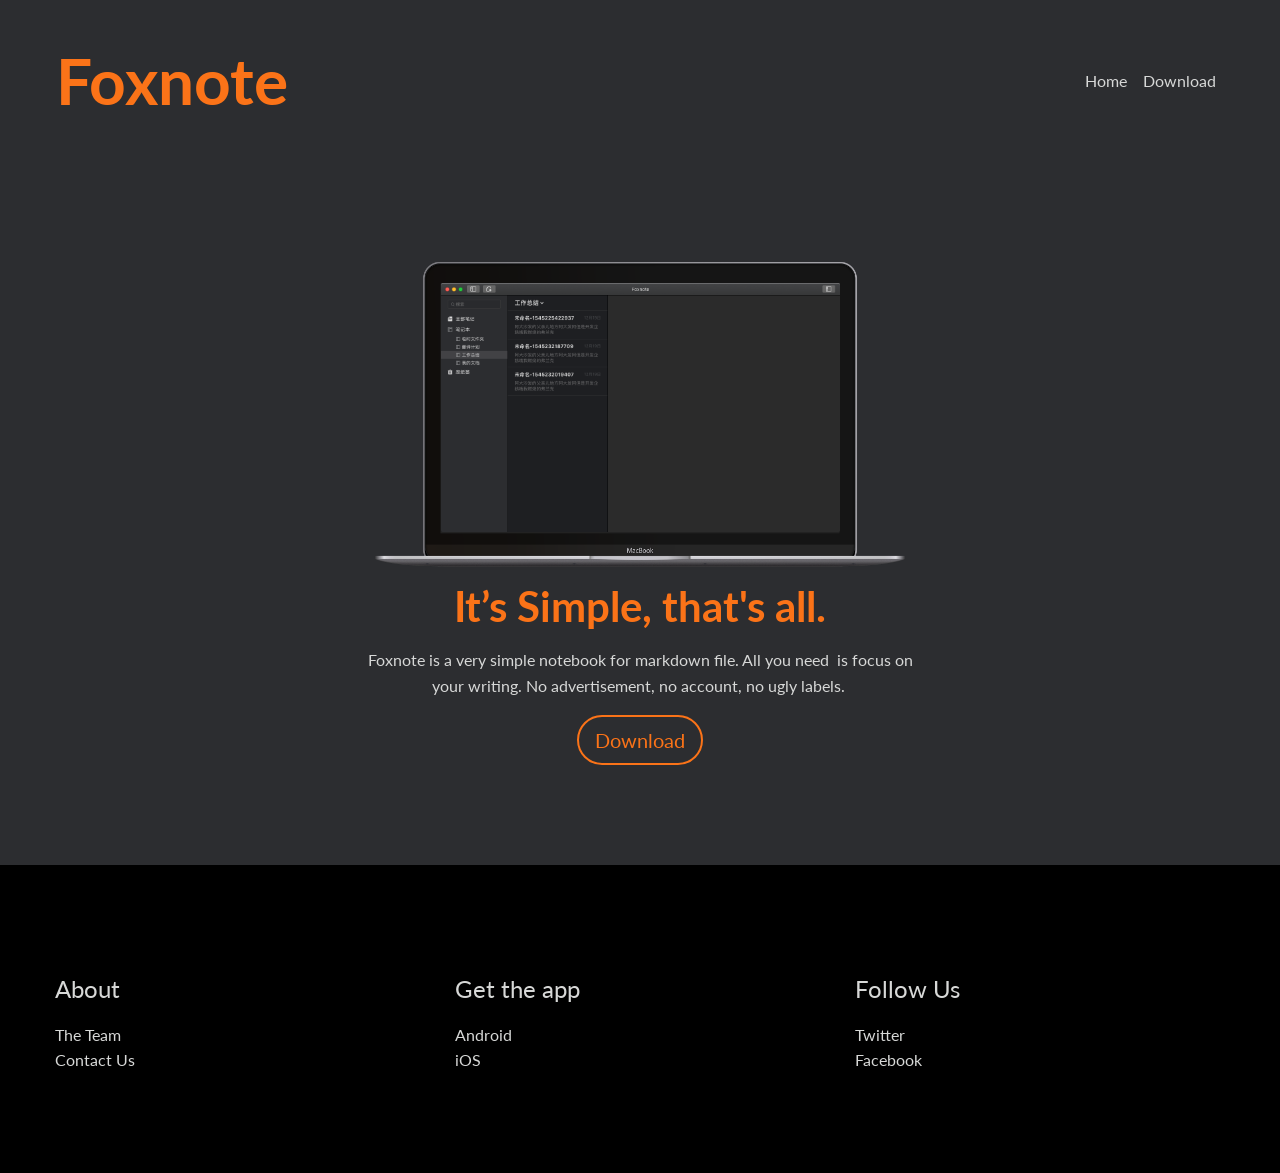
<file: index.html>
<!doctype html>
<html>
<head>
    <meta charset="utf-8">
    <meta name="keywords" content="">
    <meta name="description" content="">
    <meta name="viewport" content="width=device-width, initial-scale=1.0, viewport-fit=cover">
    <link rel="shortcut icon" type="image/png" href="favicon.png">
    
	<link rel="stylesheet" type="text/css" href="./css/bootstrap.min.css?8085">
	<link rel="stylesheet" type="text/css" href="style.css?6844">
	<link rel="stylesheet" type="text/css" href="./css/font-awesome.min.css">
	<link href='https://fonts.googleapis.com/css?family=Lato:100,300,400,700,900&amp;subset=latin,latin-ext' rel='stylesheet' type='text/css'>
    
	<script src="./js/jquery-3.3.1.min.js?2791"></script>
	<script src="./js/bootstrap.bundle.min.js?4666"></script>
	<script src="./js/blocs.min.js?125"></script>
	<script src="./js/lazysizes.min.js" defer></script>
    <title>FoxnoteApp</title>

    
<!-- Analytics -->
 
<!-- Analytics END -->
    
</head>
<body>
<!-- Main container -->
<div class="page-container">
    
<!-- bloc-0 -->
<div class="bloc l-bloc" id="bloc-0">
	<div class="container bloc-sm">
		<div class="row">
			<div class="col">
				<nav class="navbar navbar-light row navbar-expand-md">
					<a class="navbar-brand link-style ltc-pumpkin" href="index.html" data-appear-anim-style="pulse">Foxnote</a>
					<button id="nav-toggle" type="button" class="ml-auto ui-navbar-toggler navbar-toggler border-0 p-0" data-toggle="collapse" data-target=".navbar-1" aria-expanded="false" aria-label="Toggle navigation">
						<span class="navbar-toggler-icon"></span>
					</button>
					<div class="collapse navbar-collapse navbar-1">
						<ul class="site-navigation nav navbar-nav ml-auto">
							<li class="nav-item">
								<a href="index.html" class="nav-link a-btn">Home</a>
							</li>
							<li class="nav-item">
								<a href="index.html" class="nav-link a-btn">Download</a>
							</li>
						</ul>
					</div>
				</nav>
			</div>
		</div>
	</div>
</div>
<!-- bloc-0 END -->

<!-- ScrollToTop Button -->
<a class="bloc-button btn btn-d scrollToTop" onclick="scrollToTarget('1',this)"><span class="fa fa-chevron-up"></span></a>
<!-- ScrollToTop Button END-->


<!-- bloc-1 -->
<div class="bloc l-bloc" id="bloc-1">
	<div class="container bloc-lg">
		<div class="row ">
			<div class="col-sm-10 offset-sm-1 col-md-8 offset-md-2 col-lg-6 offset-lg-3">
				<div class="mx-auto d-block blocsapp-device blocsapp-device-mb mb-space-grey">
					<img src="img/lazyload-ph.png" data-src="img/屏幕快照%202018-12-20%20下午6.36.17.png" class="img-fluid mx-auto d-block lazyload" />
				</div>
				<h1 class="mg-md h1-style mx-auto d-block text-lg-center tc-pumpkin">
					<span>It&rsquo;s Simple, that's all.</span><br>
				</h1>
			</div>
		</div>
		<div class="row">
			<div class="col-sm-10 offset-sm-1 col-md-8 offset-md-2 col-lg-6 offset-lg-3">
				<p class="p-style p-bloc-1-style text-lg-center">
					Foxnote is a very simple notebook for markdown file. All you need &nbsp;is focus on your writing. No advertisement, no account, no ugly labels.&nbsp;
				</p>
				<div class="text-center">
					<a href="index.html" class="btn wire-btn-pumpkin btn-rd btn-wire btn-lg">Download</a>
				</div>
			</div>
		</div>
	</div>
</div>
<!-- bloc-1 END -->

<!-- bloc-2 -->
<div class="bloc bgc-black d-bloc" id="bloc-2">
	<div class="container bloc-lg">
		<div class="row">
			<div class="col-12 col-sm-4">
				<h4 class="mg-md text-sm-left text-center">
					About
				</h4><a href="index.html" class="a-btn a-block footer-link">The Team</a><a href="index.html" class="a-btn a-block footer-link">Contact Us</a>
			</div>
			<div class="col-12 col-sm-4">
				<h4 class="mg-md text-sm-left text-center">
					Get the app
				</h4><a href="index.html" class="a-btn a-block footer-link">Android</a><a href="index.html" class="a-btn a-block footer-link">iOS</a>
			</div>
			<div class="col-12 col-sm-4">
				<h4 class="mg-md text-sm-left text-center">
					Follow Us
				</h4><a href="index.html" class="a-btn a-block footer-link">Twitter</a><a href="index.html" class="a-btn a-block footer-link">Facebook</a>
			</div>
		</div>
	</div>
</div>
<!-- bloc-2 END -->

</div>
<!-- Main container END -->
    


<!-- Preloader -->
<div id="page-loading-blocs-notifaction" class="page-preloader"></div>
<!-- Preloader END -->

</body>
</html>
</file>
<file: style.css>
/*-----------------------------------------------------------------------------------
	    FoxnoteSite
        Built with Blocs
-----------------------------------------------------------------------------------*/

html{overflow-x: hidden;} 

body{
	margin:0;
	padding:0;
    background:#2C2D30;
    overflow-x:hidden;
    -webkit-font-smoothing: antialiased;
    -moz-osx-font-smoothing: grayscale;
}
a,button{transition: background .3s ease-in-out;outline: none!important;} /* Prevent ugly blue glow on chrome and safari */
a:hover{text-decoration: none; cursor:pointer;}

.page-preloader{position: fixed;top: 0;bottom: 0;width: 100%;z-index:100000;background:#FFFFFF url("img/pageload-spinner.gif") no-repeat center center;}

/* = Blocs
-------------------------------------------------------------- */

.bloc{
	width:100%;
	clear:both;
	background: 50% 50% no-repeat;
	padding:0 50px;
	-webkit-background-size: cover;
	-moz-background-size: cover;
	-o-background-size: cover;
	background-size: cover;
	position:relative;
	display:inline-block;
}
.bloc .container{
	padding-left:0;
	padding-right:0;
}


/* Sizes */

.bloc-lg{
	padding:100px 50px;
}
.bloc-sm{
	padding:20px 50px;
}


/* Dark theme */

.d-bloc{
	color:rgba(255,255,255,.7);
}
.d-bloc button:hover{
	color:rgba(255,255,255,.9);
}
.d-bloc .icon-round,.d-bloc .icon-square,.d-bloc .icon-rounded,.d-bloc .icon-semi-rounded-a,.d-bloc .icon-semi-rounded-b{
	border-color:rgba(255,255,255,.9);
}
.d-bloc .divider-h span{
	border-color:rgba(255,255,255,.2);
}
.d-bloc .a-btn,.d-bloc .navbar a, .d-bloc a .icon-sm, .d-bloc a .icon-md, .d-bloc a .icon-lg, .d-bloc a .icon-xl, .d-bloc h1 a, .d-bloc h2 a, .d-bloc h3 a, .d-bloc h4 a, .d-bloc h5 a, .d-bloc h6 a, .d-bloc p a{
	color:rgba(255,255,255,.6);
}
.d-bloc .a-btn:hover,.d-bloc .navbar a:hover,.d-bloc a:hover .icon-sm, .d-bloc a:hover .icon-md, .d-bloc a:hover .icon-lg, .d-bloc a:hover .icon-xl, .d-bloc h1 a:hover, .d-bloc h2 a:hover, .d-bloc h3 a:hover, .d-bloc h4 a:hover, .d-bloc h5 a:hover, .d-bloc h6 a:hover, .d-bloc p a:hover{
	color:rgba(255,255,255,1);
}
.d-bloc .navbar-toggle .icon-bar{
	background:rgba(255,255,255,1);
}
.d-bloc .btn-wire,.d-bloc .btn-wire:hover{
	color:rgba(255,255,255,1);
	border-color:rgba(255,255,255,1);
}
.d-bloc .card{
	color:rgba(0,0,0,.5);
}
.d-bloc .card button:hover{
	color:rgba(0,0,0,.7);
}
.d-bloc .card icon{
	border-color:rgba(0,0,0,.7);
}
.d-bloc .card .divider-h span{
	border-color:rgba(0,0,0,.1);
}
.d-bloc .card .a-btn{
	color:rgba(0,0,0,.6);
}
.d-bloc .card .a-btn:hover{
	color:rgba(0,0,0,1);
}
.d-bloc .card .btn-wire, .d-bloc .card .btn-wire:hover{
	color:rgba(0,0,0,.7);
	border-color:rgba(0,0,0,.3);
}


/* Light theme */

.d-bloc .card,.l-bloc{
	color:rgba(0,0,0,.5);
}
.d-bloc .card button:hover,.l-bloc button:hover{
	color:rgba(0,0,0,.7);
}
.l-bloc .icon-round,.l-bloc .icon-square,.l-bloc .icon-rounded,.l-bloc .icon-semi-rounded-a,.l-bloc .icon-semi-rounded-b{
	border-color:rgba(0,0,0,.7);
}
.d-bloc .card .divider-h span,.l-bloc .divider-h span{
	border-color:rgba(0,0,0,.1);
}
.d-bloc .card .a-btn,.l-bloc .a-btn,.l-bloc .navbar a,.l-bloc a .icon-sm, .l-bloc a .icon-md, .l-bloc a .icon-lg, .l-bloc a .icon-xl, .l-bloc h1 a, .l-bloc h2 a, .l-bloc h3 a, .l-bloc h4 a, .l-bloc h5 a, .l-bloc h6 a, .l-bloc p a{
	color:rgba(0,0,0,.6);
}
.d-bloc .card .a-btn:hover,.l-bloc .a-btn:hover,.l-bloc .navbar a:hover, .l-bloc a:hover .icon-sm, .l-bloc a:hover .icon-md, .l-bloc a:hover .icon-lg, .l-bloc a:hover .icon-xl, .l-bloc h1 a:hover, .l-bloc h2 a:hover, .l-bloc h3 a:hover, .l-bloc h4 a:hover, .l-bloc h5 a:hover, .l-bloc h6 a:hover, .l-bloc p a:hover{
	color:rgba(0,0,0,1);
}
.l-bloc .navbar-toggle .icon-bar{
	color:rgba(0,0,0,.6);
}
.d-bloc .card .btn-wire,.d-bloc .card .btn-wire:hover,.l-bloc .btn-wire,.l-bloc .btn-wire:hover{
	color:rgba(0,0,0,.7);
	border-color:rgba(0,0,0,.3);
}


/* = NavBar
-------------------------------------------------------------- */

.hero .hero-nav{
	padding-left:inherit;
	padding-right:inherit;
}
/* Handle Multi Level Navigation */.navbar-light .navbar-nav .nav-link {
	color: rgb(64, 64, 64);
}
.btco-menu li > a {
	padding: 10px 15px;
	color: #000;
}
.btco-menu .active a:focus,.btco-menu li a:focus ,.navbar > .show > a:focus{
	background: transparent;
	outline: 0;
}
.dropdown-menu .show > .dropdown-toggle::after{
	transform: rotate(-90deg);
}

/* = Bric adjustment margins
-------------------------------------------------------------- */

.mg-md{
	margin-top:10px;
	margin-bottom:20px;
}

/* = Buttons
-------------------------------------------------------------- */

.btn-d,.btn-d:hover,.btn-d:focus{
	color:#FFF;
	background:rgba(0,0,0,.3);
}

/* Prevent ugly blue glow on chrome and safari */
button{
	outline: none!important;
}

.btn-rd{
	border-radius: 40px;
}
.btn-wire{
	background:transparent!important;
	border:2px solid transparent;
}
.btn-wire:hover{
	background:transparent!important;
	border:2px solid transparent;
}
.a-block{
	width:100%;
	text-align:left;
	display: inline-block;
}
.text-center .a-block{
	text-align:center;
}





.card-sq, .card-sq .card-header, .card-sq .card-footer{
	border-radius:0;
}
.card-rd{
	border-radius:30px;
}
.card-rd .card-header{
	border-radius:29px 29px 0 0;
}
.card-rd .card-footer{
	border-radius:0 0 29px 29px;
}





/* ScrollToTop button */

.scrollToTop{
	width:40px;
	height:40px;
	position:fixed;
	bottom:20px;
	right:20px;
	opacity: 0;
	z-index: 500;
	transition: all .3s ease-in-out;
}
.scrollToTop span{
	margin-top: 6px;
}
.showScrollTop{
	font-size: 14px;
	opacity: 1;
}
/* = MacBook Devices
-------------------------------------------------------------- */

.blocsapp-device-mb{
	background-repeat:no-repeat;
	background-size:contain;
	background-position:center;
	display: block;
	width:100%;
	height:auto;
	padding: 3.6% 15% 7.5%;
}
.blocsapp-device-mb img{
	width:100%;
	height:auto;
	margin: 0 auto;
}
.blocsapp-device-mb .embed-responsive{
	padding-bottom: 65%;
	width: 103.1%;
	left: -1.5%;
}
/* = MacBook Space Grey
-------------------------------------------------------------- */

.mb-space-grey{
	background-image:url("img/Apple-Macbook-Space-Grey.png");
}

/* = Custom Styling
-------------------------------------------------------------- */

h1,h2,h3,h4,h5,h6,p,label,.btn,a{
	font-family:"Lato";
	color:#D7D8D7!important;
	font-weight:400;
}
.container{
	max-width:1170px;
}
.link-style{
	font-family:Lato;
	font-weight:700;
	font-size:64px;
}
.feature-col-mt{
	margin-top:29px;
}
.hero-first-col-mb{
	margin-bottom:30px;
}
.h3-style{
	font-size:32px;
	line-height:64px;
}
.h2-style{
	font-family:Lato;
	font-weight:400;
}
.h1-style{
	font-size:42px;
	line-height:42px;
	font-family:Lato;
	font-weight:700;
}
.p-style{
	font-size:16px;
	line-height:26px;
}
.p-bloc-1-style{
	font-family:Lato;
	font-weight:400;
}

/* = Colour
-------------------------------------------------------------- */

/* Background colour styles */

.bgc-black{
	background-color:#000000;
}

/* Text colour styles */

.tc-pumpkin{
	color:#FB7318!important;
}

/* Button colour styles */

.wire-btn-pumpkin{
	color:#FB7318!important;
	border-color:#FB7318!important;
}

/* Link colour styles */

.ltc-pumpkin{
	color:#FB7318!important;
}
.ltc-pumpkin:hover{
	color:#c95c13!important;
}





/* = Mobile adjustments 
-------------------------------------------------------------- */
@media (max-width: 1024px)
{
    .bloc{
        padding-left: 20px; 
        padding-right: 20px;  
    }
    .bloc.full-width-bloc, .bloc-tile-2.full-width-bloc .container, .bloc-tile-3.full-width-bloc .container, .bloc-tile-4.full-width-bloc .container{
        padding-left: 0; 
        padding-right: 0;  
    }
}
@media only screen and (min-device-width : 768px) and (max-device-width : 1024px) and (orientation : landscape) {.b-parallax{background-attachment:scroll;}}
@media only screen and (min-device-width: 1024px) and (max-device-width: 1366px) and (-webkit-min-device-pixel-ratio: 1.5) {.b-parallax{background-attachment:scroll;}}
@media (max-width: 991px)
{
    .container{width:100%;}
    .b-parallax{background-attachment:scroll;}
    .page-container, #hero-bloc{overflow-x: hidden;position: relative;} /* Prevent unwanted side scroll on mobile */
    .bloc{padding-left: constant(safe-area-inset-left);padding-right: constant(safe-area-inset-right);} /* iPhone X Notch Support*/
    .bloc-group, .bloc-group .bloc{display:block;width:100%;}
}
@media (max-width: 767px)
{
    .page-container{
        overflow-x: hidden;
        position:relative;
    }
    .b-parallax{
        background-attachment:scroll;
    }
    
    .bloc-tile-2 .container, .bloc-tile-3 .container, .bloc-tile-4 .container{
        padding-left:0;padding-right:0;
    }
    .a-block{
        padding:0 10px;
    }
    .btn-dwn{
       display:none; 
    }
    .voffset{
        margin-top:5px;
    }
    .voffset-md{
        margin-top:20px;
    }
    .voffset-lg{
        margin-top:30px;
    }
    form{
        padding:5px;
    }
    .close-lightbox{
        display:inline-block;
    }
    .blocsapp-device-iphone5{
	   background-size: 216px 425px;
	   padding-top:60px;
	   width:216px;
	   height:425px;
    }
    .blocsapp-device-iphone5 img{
	   width: 180px;
	   height: 320px;
    }
}

@media (max-width: 991px){
	 }

@media (max-width: 767px){
	 }

@media (max-width: 575px){
	.footer-link{
	text-align:center;
}
.link-style{
	font-size:60px;
}
 }
</file>
